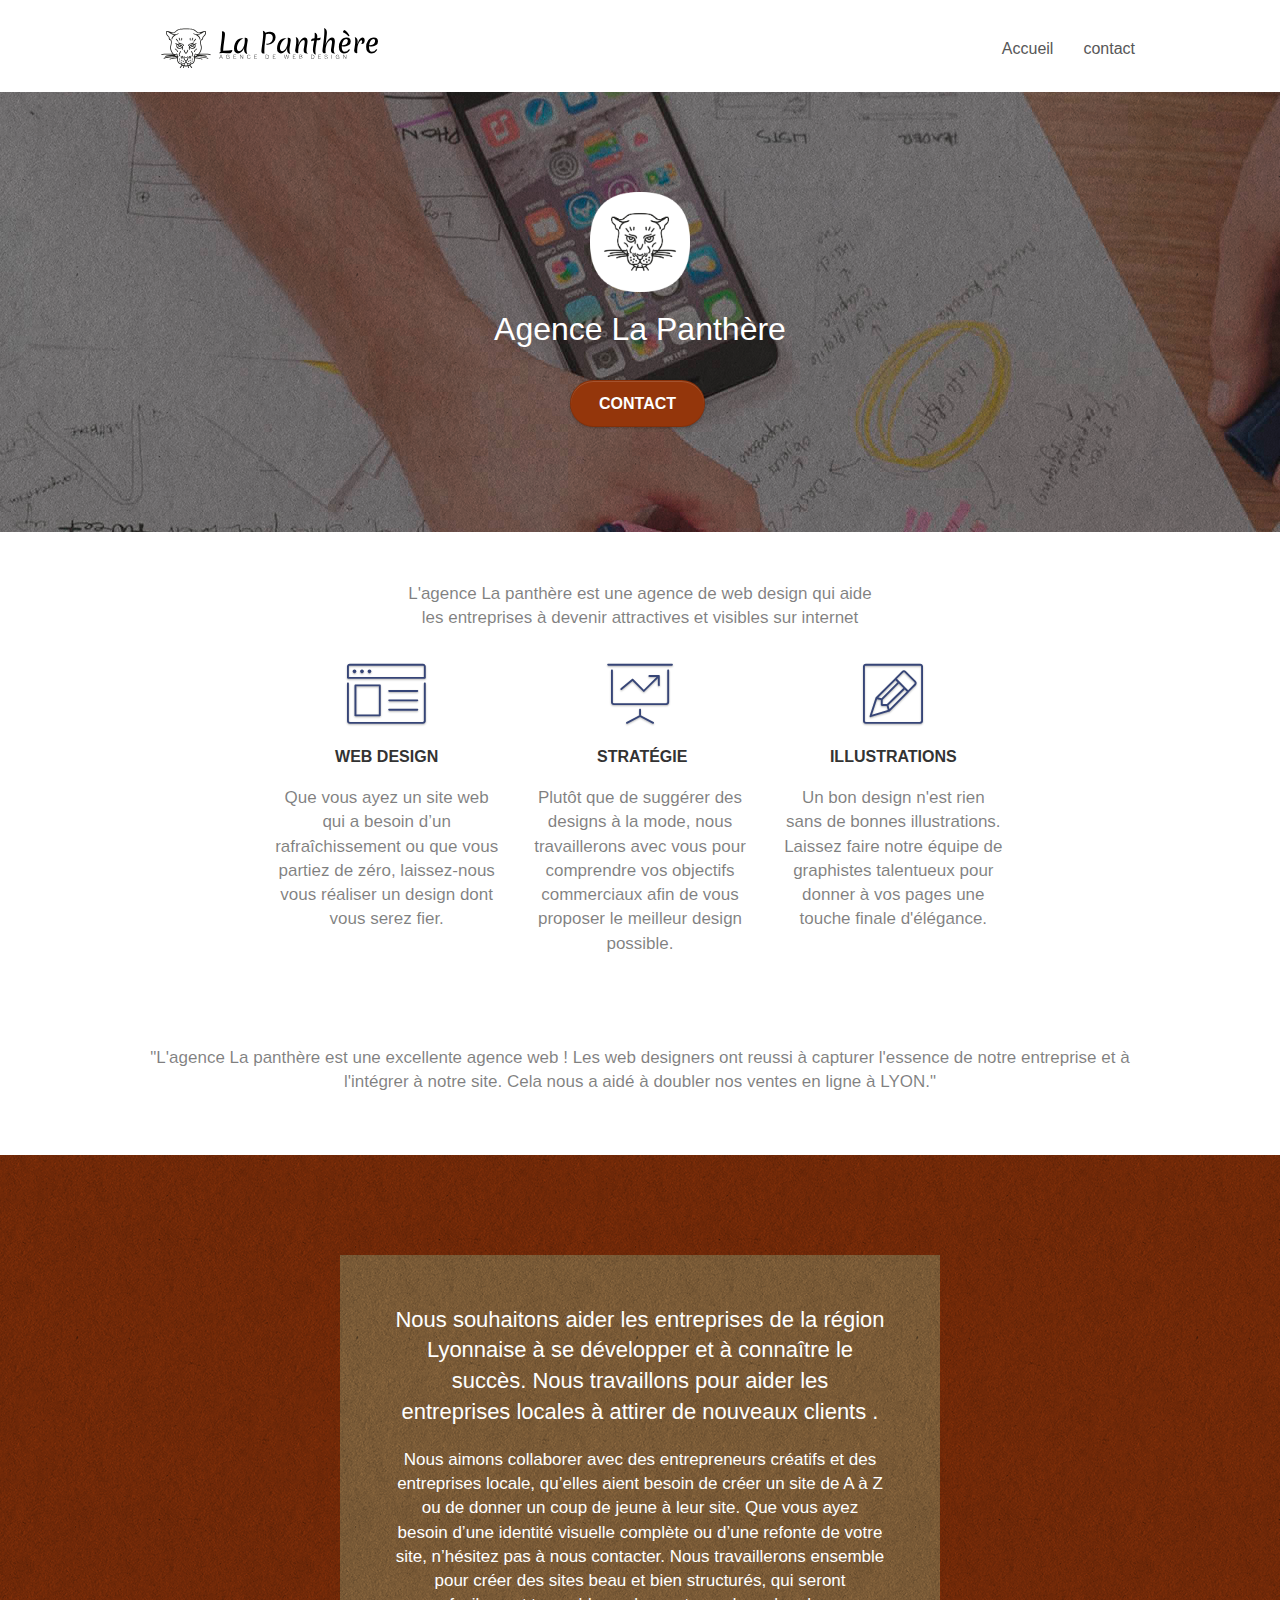
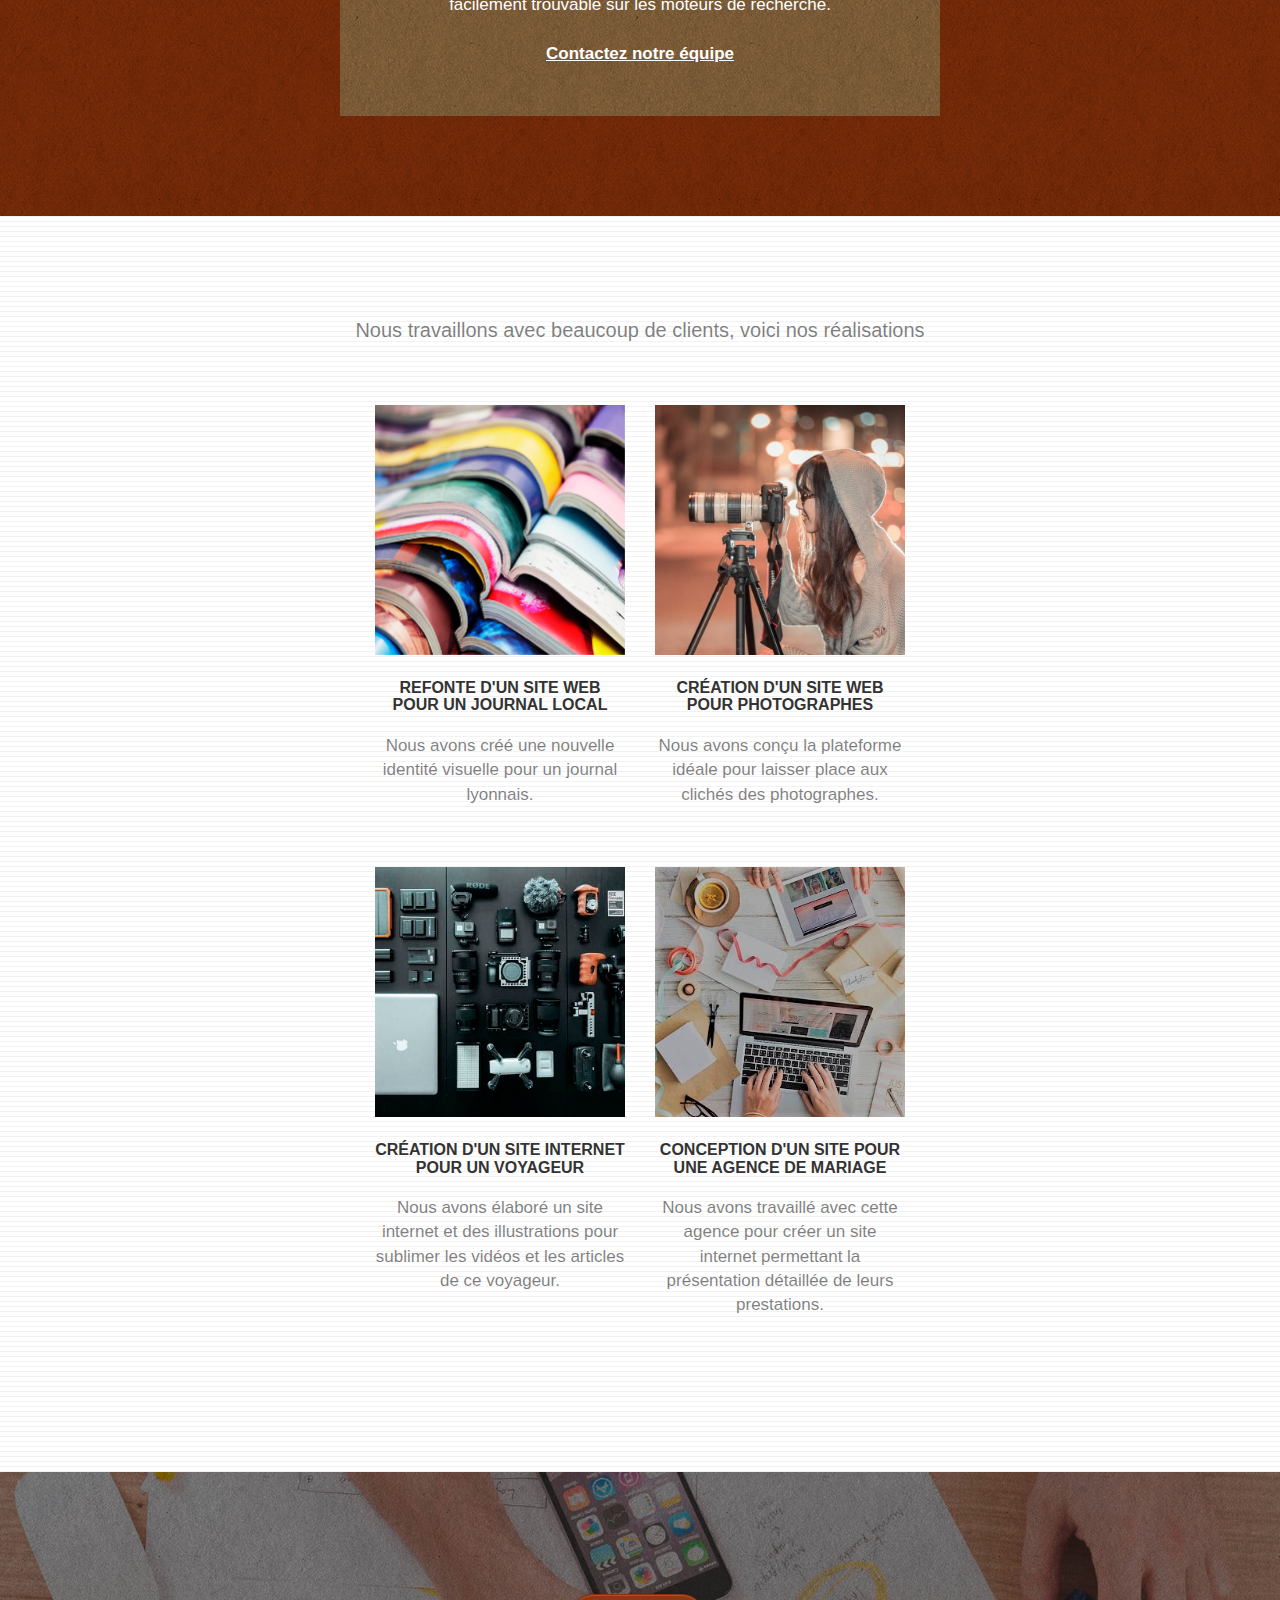
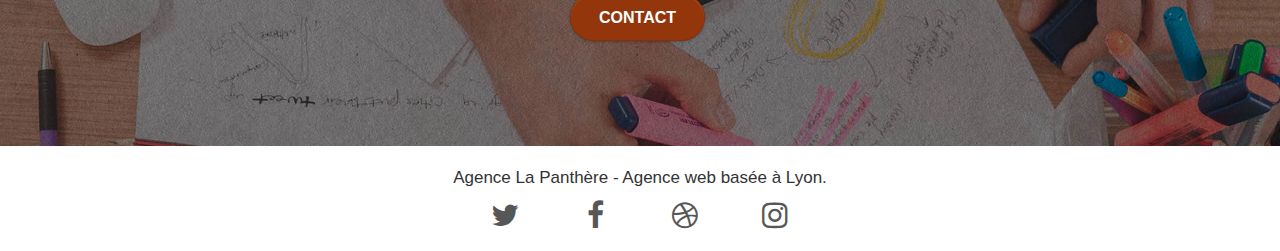
<file: panthere_apres/index.html>
<!doctype html>
<html lang="fr">

<head>
	<meta charset="utf-8">
	<meta name="keywords"
		content="La panthere, Web design, agence web, site internet, création site web, illustrations, stratégie web, Lyon, Rhône-Alpes">
	<meta name="description"
		content="La panthere, entreprise de Web design à Lyon, qui conseille et aide les entreprises quel que soit leur domaine à réaliser leur futur projet.">
	<meta name="viewport" content="width=device-width, initial-scale=1.0, viewport-fit=cover">
	<link rel="shortcut icon" type="image/png" href="favicon.jpg">
	<link rel="stylesheet" type="text/css" href="./css/bootstrap.css">
	<link rel="stylesheet" type="text/css" href="style.css">
	<link rel="stylesheet" type="text/css" href="./css/font-awesome.css">
	<link rel="stylesheet" type="text/css" href="./css/et-line.css">
	<script src="./js/jquery-2.1.0.js"></script>
	<script src="./js/bootstrap.js"></script>
	<script src="./js/blocs.js"></script>
	<script src="./js/jqBootstrapValidation.js"></script>
	<script src="./js/formHandler.js"></script>
	<script src="./js/gmaps.js"></script>
	<script src="./js/jquery.touchSwipe.js"></script>
	<title>La Panthere, agence de web design</title>
</head>

<body>


	<header>
		<div class="bloc bgc-white l-bloc " id="bloc-0">
			<div class="container bloc-sm">

				<nav class="navbar row">
					<div class="navbar-header">
						<a class="navbar-brand" href="index.html"><img src="img/agence-la-panthere-monochrome.svg"
								alt="paris web design logo agence web meilleure agence" height="40" /></a>
					</div>
					<div class="collapse navbar-collapse navbar-1 special-dropdown-nav">
						<ul class="site-navigation nav navbar-nav">
							<li>
								<a href="index.html">Accueil</a>
							</li>
							<li>
							</li>
							<li>
								<a href="contact.html">contact</a>
							</li>
						</ul>
					</div>
				</nav>
			</div>
		</div>
	</header>

	<main>

		<div class="bloc bgc-dark-slate-blue bg-banniere d-bloc bg-t-edge bloc-bg-texture texture-paper b-parallax"
			id="bloc-1-hero">
			<div class="container bloc-lg">
				<div class="row tight-width-whitespace">
					<div class="col-sm-12">
						<img src="img/logo.png" class="center-block image-resize-mode" width="100"
							alt="Agence La Panthère, agence web paris, création logo paris" />
						<h1 class="text-center hero-bloc-text tc-white ">
							Agence La Panthère
						</h1>
						<div class="text-center">
							<a href="contact.html" class="btn btn-lg btn-clean btn-rd cta-hero btn-atomic-tangerine"
								id="cta-hero">Contact</a>
						</div>
					</div>
				</div>
			</div>
		</div>

		<div class="bloc bgc-white l-bloc" id="bloc-2-services">
			<div class="container bloc-md">
				<div class="row">
					<div class="titre-page-texte">
						<p>L'agence La panthère est une agence de web design qui aide <br>les entreprises à devenir
							attractives et visibles sur internet</p>
					</div>
				</div>
				<div class="row voffset-lg med-width-whitespace">
					<div class="col-sm-4">
						<div class="text-center">
							<span class="et-icon-browser sm-shadow icon-dark-slate-blue icons icon-lg"></span>
						</div>
						<h3 class="mg-md text-center">
							Web design
						</h3>
						<p class="text-center ">
							Que vous ayez un site web qui a besoin d&rsquo;un rafraîchissement ou que vous partiez de
							zéro, laissez-nous vous réaliser un design dont vous serez fier.
						</p>
					</div>
					<div class="col-sm-4">
						<div class="text-center">
							<span class="et-icon-presentation sm-shadow icon-dark-slate-blue icons icon-lg"></span>
						</div>
						<h3 class="mg-md text-center">
							&nbsp;Stratégie
						</h3>
						<p class="text-center ">
							Plutôt que de suggérer des designs à la mode, nous travaillerons avec vous pour comprendre
							vos objectifs commerciaux afin de vous proposer le meilleur design possible.<br>
						</p>
					</div>
					<div class="col-sm-4">
						<div class="text-center">
							<span class="et-icon-edit sm-shadow icon-dark-slate-blue icons icon-lg"></span>
						</div>
						<h3 class="mg-md text-center">
							Illustrations
						</h3>
						<p class="text-center ">
							Un bon design n'est rien sans de bonnes illustrations. Laissez faire notre équipe de
							graphistes talentueux pour donner à vos pages une touche finale d'élégance.
						</p>
					</div>
				</div>
				<div class="row voffset-lg voffset">
					<div class="text-central">
						<p>"L'agence La panthère est une excellente agence web ! Les web designers ont reussi à capturer
							l'essence de notre entreprise et à l'intégrer à notre site. Cela nous a aidé à doubler nos
							ventes en ligne à LYON."</p>

					</div>
				</div>
			</div>
		</div>

		<div class="bloc tc-white bgc-atomic-tangerine bg-presentation d-bloc bloc-bg-texture texture-paper b-parallax"
			id="bloc-3-what-i-do">
			<div class="container bloc-lg">
				<div class="row tight-width-whitespace black-background">
					<div class="col-sm-12">
						<h2 class="mg-md text-center tc-white">
							Nous souhaitons aider les entreprises de la région Lyonnaise à se développer et à connaître
							le succès. Nous travaillons pour aider les entreprises locales à attirer de nouveaux clients
							.<br>
						</h2>
						<p class="text-center white">
							Nous aimons collaborer avec des entrepreneurs créatifs et des entreprises locale, qu’elles
							aient besoin de créer un site de A à Z ou de donner un coup de jeune à leur site. Que vous
							ayez besoin d’une identité visuelle complète ou d’une refonte de votre site, n’hésitez pas à
							nous contacter. Nous travaillerons ensemble pour créer des sites beau et bien structurés,
							qui seront facilement trouvable sur les moteurs de recherche. <br><br><a
								class="ltc-white bold-link" href="contact.html">Contactez notre équipe</a><br>
						</p>
					</div>
				</div>
			</div>
		</div>

		<div class="bloc bgc-white bg-lines-h2-bg bg-repeat l-bloc" id="bloc-4-portfolio">
			<div class="container bloc-lg">
				<div class="row">
					<div class="texte-clients">
						<p>Nous travaillons avec beaucoup de clients, voici nos réalisations</p>
					</div>
				</div>
				<div class="row tight-width-whitespace portfolio-row">
					<div class="col-sm-6">
						<a href="#" data-lightbox="img/livres.jpg" data-gallery-id="gallery-1"
							data-caption="Refonte d'un site web pour un journal local" data-frame="snapshot-lb"><img
								src="img/livres.jpg" alt="Pile de livres" class="img-responsive portfolio-thumb" /></a>
						<h3 class="mg-md text-center">
							Refonte d'un site web pour un journal local
						</h3>
						<p class="text-center">
							Nous avons créé une nouvelle identité visuelle pour un journal lyonnais.
						</p>
					</div>
					<div class="col-sm-6">
						<a href="#" data-lightbox="img/fille_photographe.jpg" data-gallery-id="gallery-1"
							data-caption="Création d'un site web pour photographes" data-frame="snapshot-lb"><img
								src="img/fille_photographe.jpg" class="img-responsive portfolio-thumb"
								alt="Fille qui prend une photo" /></a>
						<h3 class="mg-md text-center">
							Création d'un site web pour photographes
						</h3>
						<p class="text-center">
							Nous avons conçu la plateforme idéale pour laisser place aux clichés des photographes.
						</p>
					</div>
				</div>
				<div class="row tight-width-whitespace portfolio-row">
					<div class="col-sm-6">
						<a href="#" data-lightbox="img/materiel_photographie.jpg" data-gallery-id="gallery-1"
							data-caption="Création d'un site internet pour un voyageur" data-frame="snapshot-lb"><img
								src="img/materiel_photographie.jpg" class="img-responsive portfolio-thumb"
								alt="Matériel photo" /></a>
						<h3 class="mg-md text-center">
							Création d'un site internet pour un voyageur
						</h3>
						<p class="text-center">
							Nous avons élaboré un site internet et des illustrations pour sublimer les vidéos et les
							articles de ce voyageur.
						</p>
					</div>
					<div class="col-sm-6">
						<a href="#" data-lightbox="img/bureau_macbook.jpg" data-gallery-id="gallery-1"
							data-caption="Conception d'un site pour une agence de mariage" data-frame="snapshot-lb"><img
								src="img/bureau_macbook.jpg" class="img-responsive portfolio-thumb"
								alt="Macbook vue de haut " /></a>
						<h3 class="mg-md text-center">
							Conception d'un site pour une agence de mariage
						</h3>
						<p class="text-center">
							Nous avons travaillé avec cette agence pour créer un site internet permettant la
							présentation détaillée de leurs prestations.
						</p>
					</div>
				</div>
			</div>
		</div>

		<div class="bloc bgc-dark-slate-blue bg-banniere d-bloc bloc-bg-texture texture-paper" id="bloc-5-cta">
			<div class="container bloc-lg">
				<div class="row">
					<div class="col-sm-12 text-center">
						<a href="contact.html"
							class="btn btn-atomic-tangerine btn-clean btn-rd btn-lg cta-hero">Contact</a>
					</div>
				</div>
			</div>
		</div>
	</main>
	<footer>
		<div class="container bloc-sm">
			<div class="row">
				<div class="texte-basdepage">
					<p>
						Agence La Panthère - Agence web basée à Lyon.
					</p>
					<div class="row row-no-gutters social">
						<div class="col-sm-3">
							<div class="text-center">
								<a class="social" href="index.html"><span class="fa fa-twitter icon-md"></span></a>
							</div>
						</div>
						<div class="col-sm-3">
							<div class="text-center">
								<a class="social" href="index.html"><span class="fa fa-facebook icon-md"></span></a>
							</div>
						</div>
						<div class="col-sm-3">
							<div class="text-center">
								<a class="social" href="index.html"><span class="fa fa-dribbble icon-md"></span></a>
							</div>
						</div>
						<div class="col-sm-3">
							<div class="text-center">
								<a class="social" href="index.html"><span class="fa fa-instagram icon-md"></span></a>
							</div>
						</div>
						<div class="row">

						</div>
					</div>
				</div>
			</div>
		</div>
	</footer>
</body>

</html>
</file>
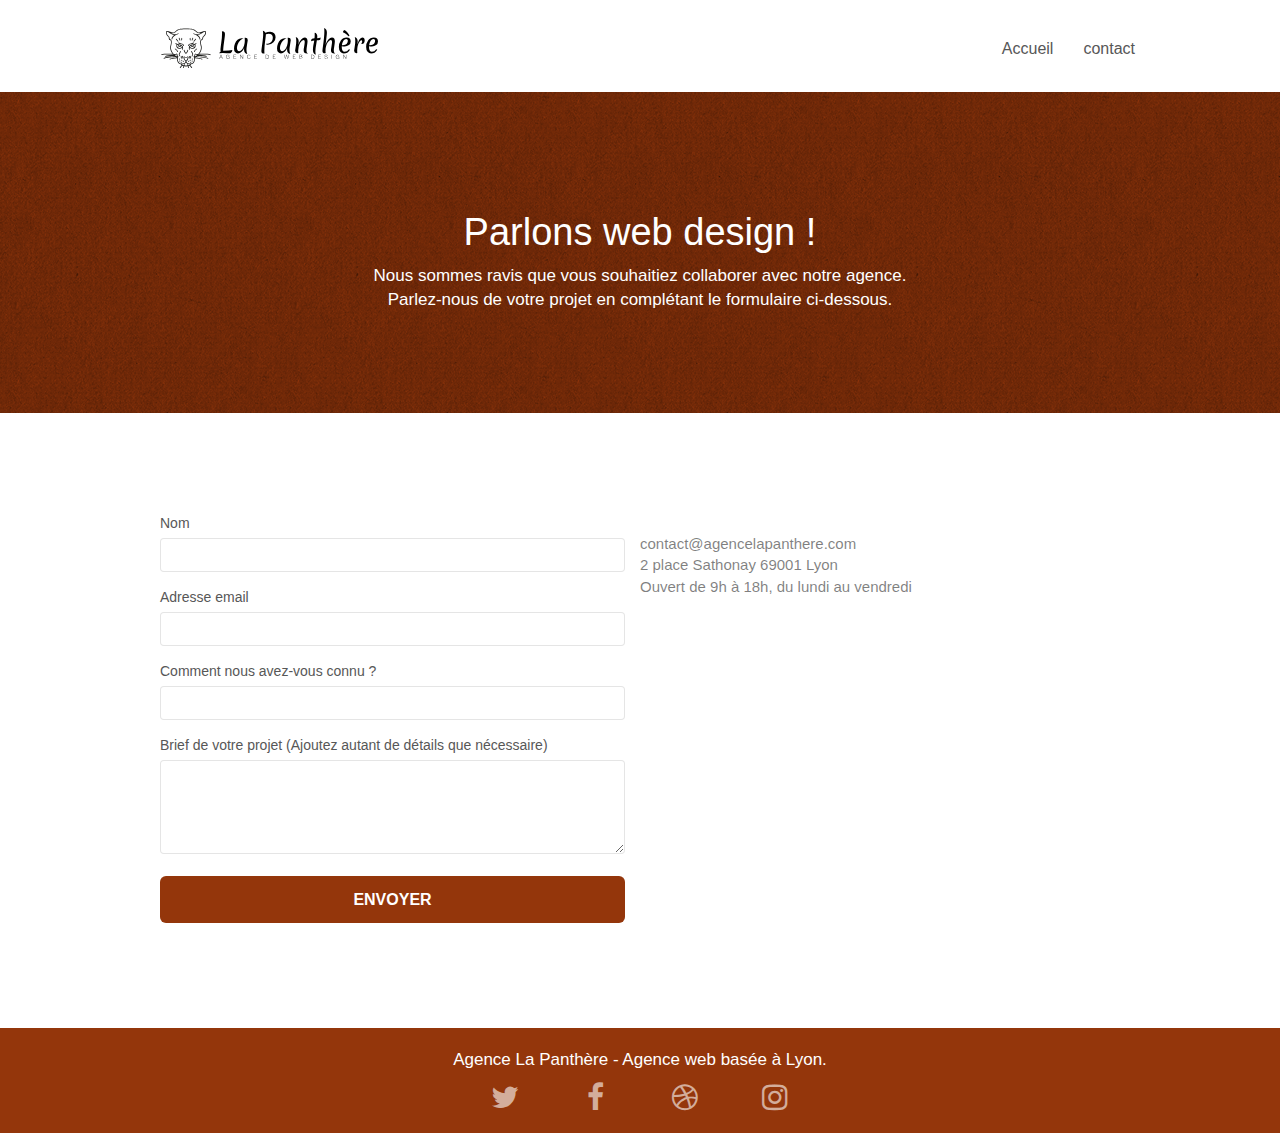
<file: panthere_apres/contact.html>
<!doctype html>
<html lang="fr">

<head>
	<meta charset="utf-8">
	<meta name="keywords"
		content="La panthere, Web design, agence web, site internet, création site web, illustrations, stratégie web, Lyon, Rhône-Alpes">
	<meta name="description"
		content="La panthere, entreprise de Web design à Lyon, qui conseille et aide les entreprises quel que soit leur domaine à réaliser leur futur projet.">
	<meta name="viewport" content="width=device-width, initial-scale=1.0, viewport-fit=cover">
	<link rel="shortcut icon" type="image/png" href="favicon.jpg">
	<link rel="stylesheet" type="text/css" href="./css/bootstrap.css">
	<link rel="stylesheet" type="text/css" href="style.css">
	<link rel="stylesheet" type="text/css" href="./css/font-awesome.css">
	<link rel="stylesheet" type="text/css" href="./css/et-line.css">
	<script src="./js/jquery-2.1.0.js"></script>
	<script src="./js/bootstrap.js"></script>
	<script src="./js/blocs.js"></script>
	<script src="./js/jqBootstrapValidation.js"></script>
	<script src="./js/formHandler.js"></script>
	<script src="./js/gmaps.js"></script>
	<script src="./js/jquery.touchSwipe.js"></script>
	<title>page contact du site web La panthere, agence de web</title>
</head>

<body>
	<header>
		<div class="page-container">
			<div class="bloc bgc-white l-bloc " id="bloc-0">
				<div class="container bloc-sm">
					<nav class="navbar row">
						<div class="navbar-header">
							<a class="navbar-brand" href="index.html"><img src="img/agence-la-panthere-monochrome.svg"
									alt="atlanta web design logo" height="40" /></a>

						</div>

						<div class="collapse navbar-collapse navbar-1 special-dropdown-nav" id="navbar">
							<ul class="site-navigation nav navbar-nav">
								<li>
									<a href="index.html">Accueil</a>
								</li>
								<li>
								</li>
								<li>
									<a href="contact.html">contact</a>
								</li>
							</ul>
						</div>
					</nav>
				</div>
			</div>
	</header>
	<main>
		<div class="bloc bg-dots-bg bg-repeat bgc-atomic-tangerine d-bloc bloc-bg-texture texture-paper" id="bloc-6">
			<div class="container bloc-lg">
				<div class="row">
					<div class="col-sm-12">
						<h1 class="text-center hero-bloc-text tc-white">
							Parlons web design !
						</h1>
						<p class="text-center mg-lg tc-white tight-width-whitespace">
							Nous sommes ravis que vous souhaitiez collaborer avec notre agence.<br>
							Parlez-nous de votre projet en complétant le formulaire ci-dessous.
						</p>
					</div>
				</div>
			</div>
		</div>

		<div class="bloc bgc-white l-bloc" id="bloc-7">
			<div class="container bloc-lg">
				<div class="row">
					<div class="col-sm-6">
						<form id="form_1" novalidate success-msg="Your message has been sent."
							fail-msg="Sorry it seems that our mail server is not responding, Sorry for the inconvenience!">
							<div class="form-group">
								<label>
									Nom
								</label>
								<input id="name" class="form-control" required />
							</div>
							<div class="form-group">
								<label>
									Adresse email
								</label>
								<input id="email" class="form-control" type="email" required />
							</div>
							<div class="form-group">
								<label>
									Comment nous avez-vous connu ?
								</label>
								<input class="form-control" type="email" required id="input_504" />
							</div>
							<div class="form-group">
								<label>
									Brief de votre projet (Ajoutez autant de détails que nécessaire)<br>
								</label><textarea id="message" class="form-control" rows="4" cols="50"
									required></textarea>
							</div>
							<button class="bloc-button btn btn-lg btn-block cta-hero btn-atomic-tangerine"
								type="submit">
								Envoyer
							</button>
						</form>
					</div>
					<div class="form-contact">
						<p>
							contact@agencelapanthere.com<br>
							2 place Sathonay 69001 Lyon<br>
							Ouvert de 9h à 18h, du lundi au vendredi<br>
						</p>
					</div>
				</div>
			</div>
		</div>
	</main>
	<footer>
		<div class="bloc bgc-atomic-tangerine d-bloc" id="bloc-8">
			<div class="container bloc-sm">
				<div class="row">
					<div class="texte-basdepage-blanc">
						<p>
							Agence La Panthère - Agence web basée à Lyon.
						</p>
						<div class="row row-no-gutters social">
							<div class="col-sm-3">
								<div class="text-center">
									<a class="social" href="index.html"><span class="fa fa-twitter icon-md"></span></a>
								</div>
							</div>
							<div class="col-sm-3">
								<div class="text-center">
									<a class="social" href="index.html"><span class="fa fa-facebook icon-md"></span></a>
								</div>
							</div>
							<div class="col-sm-3">
								<div class="text-center">
									<a class="social" href="index.html"><span class="fa fa-dribbble icon-md"></span></a>
								</div>
							</div>
							<div class="col-sm-3">
								<div class="text-center">
									<a class="social" href="index.html"><span
											class="fa fa-instagram icon-md"></span></a>
								</div>
							</div>
						</div>
					</div>
				</div>
			</div>
		</div>
		</div>
	</footer>
</body>

</html>
</file>
<file: panthere_apres/style.css>
body {
    margin: 0;
    padding: 0;
    background: #FFF;
    overflow-x: hidden;
    -webkit-font-smoothing: antialiased;
    -moz-osx-font-smoothing: grayscale;
}

a,
button {
    transition: all .3s ease-in-out;
    outline: none!important;
}

a:hover {
    text-decoration: none;
    cursor: pointer;
}

.row { 
    padding-right: 20px;
    padding-left: 20px;
 }


#page-loading-blocs-notifaction {
    position: fixed;
    top: 0;
    bottom: 0;
    width: 100%;
    z-index: 100000;
    background: #FFFFFF url("img/pageload-spinner.gif") no-repeat center center;
}

.texte-clients p{
font-size: 20px;
text-align: center;
}

.texte-basdepage p{
    font-size: 17px;
    text-align: center;
    }


.texte-basdepage-blanc p {
        font-size: 17px;
        text-align: center;
        color: rgb(255, 255, 255);
}

.form-contact p {
margin-top: 20px;
    font-size: 15px;
}

.titre-page-texte p {
    font-size: 17px;
    text-align: center;
    }

    .text-central p {
        font-size: 17px;
        text-align: center;
        }
    
.bloc {
    width: 100%;
    clear: both;
    background: 50% 50% no-repeat;
    padding: 0 50px;
    -webkit-background-size: cover;
    -moz-background-size: cover;
    -o-background-size: cover;
    background-size: cover;
    position: relative;
}

.bloc .container {
    padding-left: 0;
    padding-right: 0;
}

.bloc-lg {
    padding: 100px 50px;
}

.bloc-md {
    padding: 50px;
}

.bloc-sm {
    padding: 20px 50px;
}

.bg-center,
.bg-l-edge,
.bg-r-edge,
.bg-t-edge,
.bg-b-edge,
.bg-tl-edge,
.bg-bl-edge,
.bg-tr-edge,
.bg-br-edge,
.bg-repeat {
    -webkit-background-size: auto!important;
    -moz-background-size: auto!important;
    -o-background-size: auto!important;
    background-size: auto!important;
}

.bg-repeat {
    background: repeat;
}

.bg-t-edge {
    background: top no-repeat;
}

.bloc-bg-texture::before {
    content: "";
    background-size: 2px 2px;
    position: absolute;
    top: 0;
    bottom: 0;
    left: 0;
    right: 0;
}

.texture-paper::before {
    background: url("img/texture-paper.png");
    background-size: 280px 280px;
}

.b-parallax {
    background-attachment: fixed;
}

.d-bloc {
    color: rgba(255, 255, 255, .7);
}

.d-bloc button:hover {
    color: rgba(255, 255, 255, .9);
}

.d-bloc .icon-round,
.d-bloc .icon-square,
.d-bloc .icon-rounded,
.d-bloc .icon-semi-rounded-a,
.d-bloc .icon-semi-rounded-b {
    border-color: rgba(255, 255, 255, .9);
}

.d-bloc .divider-h span {
    border-color: rgba(255, 255, 255, .2);
}

.d-bloc .a-btn,
.d-bloc .navbar a,
.d-bloc .navbar-brand,
.d-bloc a .icon-sm,
.d-bloc a .icon-md,
.d-bloc a .icon-lg,
.d-bloc a .icon-xl,
.d-bloc h1 a,
.d-bloc h2 a,
.d-bloc h3 a,
.d-bloc h4 a,
.d-bloc h5 a,
.d-bloc h6 a,
.d-bloc p a {
    color: rgba(255, 255, 255, .6);
}

.d-bloc .a-btn:hover,
.d-bloc .navbar a:hover,
.d-bloc .navbar-brand:hover,
.d-bloc a:hover .icon-sm,
.d-bloc a:hover .icon-md,
.d-bloc a:hover .icon-lg,
.d-bloc a:hover .icon-xl,
.d-bloc h1 a:hover,
.d-bloc h2 a:hover,
.d-bloc h3 a:hover,
.d-bloc h4 a:hover,
.d-bloc h5 a:hover,
.d-bloc h6 a:hover,
.d-bloc p a:hover {
    color: rgba(255, 255, 255, 1);
}

.d-bloc .navbar-toggle .icon-bar {
    background: rgba(255, 255, 255, 1);
}

.d-bloc .btn-wire,
.d-bloc .btn-wire:hover {
    color: rgba(255, 255, 255, 1);
    border-color: rgba(255, 255, 255, 1);
}

.d-bloc .panel {
    color: rgba(0, 0, 0, .5);
}

.d-bloc .panel button:hover {
    color: rgba(0, 0, 0, .7);
}

.d-bloc .panel icon {
    border-color: rgba(0, 0, 0, .7);
}

.d-bloc .panel .divider-h span {
    border-color: rgba(0, 0, 0, .1);
}

.d-bloc .panel .a-btn {
    color: rgba(0, 0, 0, .6);
}

.d-bloc .panel .a-btn:hover {
    color: rgba(0, 0, 0, 1);
}

.d-bloc .panel .btn-wire,
.d-bloc .panel .btn-wire:hover {
    color: rgba(0, 0, 0, .7);
    border-color: rgba(0, 0, 0, .3);
}

.d-bloc .panel,
.l-bloc {
    color: rgba(0, 0, 0, .5);
}

.d-bloc .panel button:hover,
.l-bloc button:hover {
    color: rgba(0, 0, 0, .7);
}

.l-bloc .icon-round,
.l-bloc .icon-square,
.l-bloc .icon-rounded,
.l-bloc .icon-semi-rounded-a,
.l-bloc .icon-semi-rounded-b {
    border-color: rgba(0, 0, 0, .7);
}

.d-bloc .panel .divider-h span,
.l-bloc .divider-h span {
    border-color: rgba(0, 0, 0, .1);
}

.d-bloc .panel .a-btn,
.l-bloc .a-btn,
.l-bloc .navbar a,
.l-bloc .navbar-brand,
.l-bloc a .icon-sm,
.l-bloc a .icon-md,
.l-bloc a .icon-lg,
.l-bloc a .icon-xl,
.l-bloc h1 a,
.l-bloc h2 a,
.l-bloc h3 a,
.l-bloc h4 a,
.l-bloc h5 a,
.l-bloc h6 a,
.l-bloc p a {
    color: rgba(0, 0, 0, .6);
}

.d-bloc .panel .a-btn:hover,
.l-bloc .a-btn:hover,
.l-bloc .navbar a:hover,
.l-bloc .navbar-brand:hover,
.l-bloc a:hover .icon-sm,
.l-bloc a:hover .icon-md,
.l-bloc a:hover .icon-lg,
.l-bloc a:hover .icon-xl,
.l-bloc h1 a:hover,
.l-bloc h2 a:hover,
.l-bloc h3 a:hover,
.l-bloc h4 a:hover,
.l-bloc h5 a:hover,
.l-bloc h6 a:hover,
.l-bloc p a:hover {
    color: rgba(0, 0, 0, 1);
}

.l-bloc .navbar-toggle .icon-bar {
    color: rgba(0, 0, 0, .6);
}

.d-bloc .panel .btn-wire,
.d-bloc .panel .btn-wire:hover,
.l-bloc .btn-wire,
.l-bloc .btn-wire:hover {
    color: rgba(0, 0, 0, .7);
    border-color: rgba(0, 0, 0, .3);
}

.voffset {
    margin-top: 30px;
}

.voffset-lg {
    margin-top: 80px;
}

.row-no-gutters {
    margin-right: 0;
    margin-left: 0;
}

.row.row-no-gutters > [class^="col-"],
.row.row-no-gutters > [class*=" col-"] {
    padding-right: 0;
    padding-left: 0;
}

#bloc-1-hero h1 {
    font-size: 32px;
}

#navbar 
{
  margin-right: 200px;
}

.navbar {
    margin-bottom: 0;
    z-index: 1;
}

.navbar-brand {
    height: auto;
    padding: 3px 15px;
    font-size: 25px;
    font-weight: normal;
    font-weight: 600;
    line-height: 44px;
}

.navbar-brand img {
    max-height: 200px;
    margin: 0 5px 0 0;
    display: inline;
}

.navbar-brand img[src$=svg] {
    min-width: 100px;
}

.nav-center .navbar-brand img {
    margin: 0;
}

.navbar .nav {
    padding-top: 2px;
    margin-right: -16px;
    float: right;
    z-index: 1;
}

.nav > li {
    float: left;
    margin-top: 4px;
    font-size: 16px;
}

.navbar-nav .open .dropdown-menu > li > a {
    text-align: inherit;
}

.nav > li a:hover,
.nav > li a:focus {
    background: transparent;
}

.navbar-toggle {
    margin: 10px 10px 0 0;
    border: 0px;
}

.navbar-toggle:hover {
    background: transparent!important;
}

.navbar-toggle .icon-bar {
    background-color: rgba(0, 0, 0, .5);
    width: 26px;
}

.nav-invert .navbar .nav {
    float: left;
}

.nav-invert .navbar-header,
.nav-invert .navbar-brand {
    float: right;
    position: relative;
    z-index: 2;
}

@media (min-width: 768px) {
    .site-navigation {
        position: absolute;
        top: 50%;
        right: 20px;
        transform: translate(0, -50%);
        -webkit-transform: translateY(-50%);
    }
    .nav > li .dropdown-menu a,
    .nav > li .dropdown-menu a:hover {
        color: #484848;
    }
    .nav-invert .site-navigation {
        left: 0;
        right: 0;
    }
    .nav-center {
        text-align: center;
    }
    .nav-center .navbar-header {
        width: 100%;
    }
    .nav-center .navbar-header,
    .nav-center .navbar-brand,
    .nav-center .nav > li {
        float: none;
        display: inline-block;
    }
    .nav-center .site-navigation {
        position: relative;
        width: 100%;
        right: 0;
        margin-right: 0px;
        margin-top: 20px;
    }
    .nav-center.mini-nav .navbar-toggle {
        float: none;
        margin: 10px auto 0;
    }
}

.nav > li > .dropdown a {
    background: none!important;
    display: block;
    padding: 14px 15px;
}

nav .caret {
    margin: 0 5px;
}

.dropdown-menu .dropdown-menu {
    top: -8px;
    left: 100%;
}

.dropdown-menu .dropmenu-flow-right {
    top: 100%;
    left: 0;
    margin-left: -1px;
    border-top-left-radius: 0;
    border-top-right-radius: 0;
}

.dropdown-menu .dropdown span {
    border: 4px solid black;
    border-top-color: transparent;
    border-right-color: transparent;
    border-bottom-color: transparent;
    margin: 6px -5px 0 0!important;
    float: right;
}

.mg-md {
    margin-top: 10px;
    margin-bottom: 20px;
}

.mg-lg {
    margin-top: 10px;
    margin-bottom: 40px;
}

.btn {
    margin: 0 5px 5px 0;
}

.btn.pull-right {
    margin: 0 0 5px 5px;
}

.btn-d,
.btn-d:hover,
.btn-d:focus {
    color: #FFF;
    background: rgba(0, 0, 0, .3);
}

button {
    outline: none!important;
}

.btn-rd {
    border-radius: 40px;
}

.btn-clean {
    border: 1px solid rgba(0, 0, 0, .08);
    border-bottom-color: rgba(0, 0, 0, .1);
    text-shadow: 0 1px 0 rgba(0, 0, 1, .1);
    box-shadow: 0 1px 3px rgba(0, 0, 1, .25), inset 0 1px 0 0 rgba(255, 255, 255, .15);
}

.icon-md {
    font-size: 30px!important;
}

.icon-lg {
    font-size: 60px!important;
}

.sm-shadow {
    text-shadow: 0 1px 2px rgba(0, 0, 0, .3);
}

.panel-sq,
.panel-sq .panel-heading,
.panel-sq .panel-footer {
    border-radius: 0;
}

.panel-rd {
    border-radius: 30px;
}

.panel-rd .panel-heading {
    border-radius: 29px 29px 0 0;
}

.panel-rd .panel-footer {
    border-radius: 0 0 29px 29px;
}

.form-control {
    border-color: rgba(0, 0, 0, .1);
    box-shadow: none;
}

.scrollToTop {
    width: 40px;
    height: 40px;
    position: fixed;
    bottom: 20px;
    right: 20px;
    opacity: 0;
    z-index: 500;
    transition: all .3s ease-in-out;
}

.scrollToTop span {
    margin-top: 6px;
}

.showScrollTop {
    font-size: 16px;
    opacity: 1;
}

a[data-lightbox] {
    position: relative;
    display: block;
    text-align: center;
}

a[data-lightbox]:hover::before {
    content: "+";
    font-family: "HelveticaNeue-Light", "Helvetica Neue Light", "Helvetica Neue", Helvetica, Arial;
    font-size: 32px;
    width: 50px;
    height: 50px;
    margin-left: -25px;
    border-radius: 50%;
    background: rgba(0, 0, 0, .6);
    color: #FFF;
    font-weight: 100;
    z-index: 1;
    position: absolute;
    top: 50%;
    transform: translateY(-50%);
    -webkit-transform: translateY(-50%);
}

a[data-lightbox]:hover img {
    opacity: 0.6;
    -webkit-animation-fill-mode: none;
    animation-fill-mode: none;
}

#lightbox-modal {
    display: flex;
    align-items: center;
}

#lightbox-modal .modal-dialog {
    width: 90%;
    max-width: 900px;
    margin: 0 auto 0;
}

#lightbox-modal .modal-dialog img {
    max-height: 90vh;
    margin: 0 auto;
}

.lightbox-caption {
    padding: 20px;
    color: #FFF;
    background: rgba(0, 0, 0, .5);
    position: absolute;
    left: 15px;
    right: 15px;
    bottom: 5px;
}

.close-lightbox {
    color: #FFF;
    font-size: 30px;
    position: absolute;
    top: 20px;
    right: 20px;
    z-index: 20;
    background: rgba(0, 0, 0, .5);
    border: none;
    line-height: 30px;
    padding: 0 9px 5px;
    opacity: 0.3;
}

.close-lightbox:hover,
.next-lightbox:hover,
.prev-lightbox:hover {
    opacity: 1.0;
    color: #FFF;
}

.next-lightbox,
.prev-lightbox {
    font-size: 20px;
    color: rgba(255, 255, 255, .9);
    background: rgba(0, 0, 0, .5);
    transition: all .2s ease-in-out;
    position: absolute;
    top: 45%;
    z-index: 1;
    opacity: 0.4;
}

.next-lightbox {
    padding: 6px 8px 1px 13px;
    right: 25px;
}

.prev-lightbox {
    padding: 6px 13px 1px 10px;
    left: 25px;
}

.snapshot-lb .modal-body {
    padding-bottom: 45px;
}

.snapshot-lb .lightbox-caption {
    padding: 0;
    color: rgba(0, 0, 0, .5);
    background: none;
}

h1,
h2,
h3,
h4,
h5,
h6,
label,
.btn,
a {
    font-family: "helvetica";
    font-weight: 400;
    color: #575757!important;
}

.container {
    max-width: 1000px;
}

.hero-bloc-text {
    font-size: 38px;
}

.hero-bloc-text-sub {
    font-size: 36px;
}

.statement-bloc-text {
    line-height: 26px;
    font-style: italic;
    font-size: 20px;
    text-align: center;
    font-weight: lighter;
    max-width: 520px;
    margin: auto;
}

p {
    font-size: 17px;
}

.tight-width-whitespace {
    max-width: 600px;
    margin: auto auto auto auto;
}

.h1 {
    font-size: 20px;
    font-family: "Open Sans";
}

.cta-hero {
    margin-top: 22px;
    color: #FFFFFF!important;
    text-transform: uppercase;
    padding: 12px 28px 12px 28px;
    font-size: 16px;
    font-weight: 700;
}

.social {
    max-width: 400px;
    margin: auto auto auto auto;
}

h2 {
    font-size: 22px;
    line-height: 1.4em;
}

h3 {
    font-size: 16px;
    text-transform: uppercase;
    font-weight: 700;
    color: #333333!important;
}

.med-width-whitespace {
    max-width: 800px;
    margin: auto auto auto auto;
    box-shadow: 0px 0px 0px #000000;
}

h1 {
    color: #333333!important;
}

h4 {
    color: #333333!important;
}

.icons {
    margin-bottom: 14px;
    margin-top: 24px;
}

.white {
    color: #FFFFFF!important;
}

.portfolio-thumb {
    margin-bottom: 24px;
}

.portfolio-row {
    margin-bottom: 44px;
    margin-top: 50px;
}

.avatar {
    box-shadow: 0px 4px 9px rgba(0, 0, 0, 0.3);
}

.black-background {
    background-color: rgba(165, 147, 99, 0.7);
    padding: 40px 40px 40px 40px;
}

.bold-link {
    font-weight: 900;
    text-decoration: underline!important;
}

.bgc-white {
    background-color: #FFFFFF;
}

.bgc-dark-slate-blue {
    background-color: #364577;
}

.bgc-atomic-tangerine {
    background-color: rgb(148,54,11);
}

.tc-white {
    color: rgb(255, 255, 255)!important
}

.btn-atomic-tangerine {
    background: #94360B;
    color: #FFFFFF!important;
}

.btn-atomic-tangerine:hover {
    background: #c27956!important;
    color: #FFFFFF!important;
}

.ltc-white {
    color: #FFFFFF!important;
}

.ltc-white:hover {
    color: #cccccc!important;
}

.ltc-atomic-tangerine {
    color: #94360B!important;
}

.ltc-atomic-tangerine:hover {
    color: #c27956!important;
}

.icon-dark-slate-blue {
    color: #364577!important;
    border-color: #364577!important;
}

.bg-dots-bg {
    background-image: url("img/dots-bg.png");
}

.bg-lines-h2-bg {
    background-image: url("img/lines-h2-bg.png");
}

.bg-banniere {
    background-image: url("img/agence-la-panthere.jpg");
}

.bg-presentation {
    background-image: url("img/image-de-presentation.jpg");
}

@media (max-width: 1024px) {
    .bloc {
        padding-left: 20px;
        padding-right: 20px;
    }
    .bloc.full-width-bloc,
    .bloc-tile-2.full-width-bloc .container,
    .bloc-tile-3.full-width-bloc .container,
    .bloc-tile-4.full-width-bloc .container {
        padding-left: 0;
        padding-right: 0;
    }
}

@media (max-width: 992px) and (min-width: 768px) {
    .navbar .nav {
        max-width: 80%
    }
    .nav-center.navbar .nav {
        max-width: 100%
    }
}


@media (max-width: 991px) {
    .container {
        width: 100%;
    }
    .b-parallax {
        background-attachment: scroll;
    }
    .header,
    #hero-bloc {
        overflow-x: hidden;
        position: relative;
    }

    .bloc-group,
    .bloc-group .bloc {
        display: block;
        width: 100%;
    }
    .bloc-fill-screen .fill-bloc-top-edge,
    .bloc-fill-screen .fill-bloc-bottom-edge {
        padding: 0 20px;
    }
}

@media (max-width: 767px) {
    .header {
        overflow-x: hidden;
        position: relative;
    }
    h1,
    h2,
    h3,
    h4,
    h5,
    h6,
    p,
    #disqus_thread {
        padding-left: 10px!important;
        padding-right: 10px!important;
    }
    .b-parallax {
        background-attachment: scroll;
    }
    .navbar .nav {
        padding-top: 0;
        border-top: 1px solid rgba(0, 0, 0, .2);
        float: none!important;
    }
    .navbar.row {
        margin-left: 0;
        margin-right: 0;
    }
    .site-navigation {
        position: inherit;
        transform: none;
        -webkit-transform: none;
        -ms-transform: none;
    }
    .nav > li {
        margin-top: 0;
        border-bottom: 1px solid rgba(0, 0, 0, .1);
        background: rgba(0, 0, 0, .05);
        text-align: left;
        padding-left: 15px;
        width: 100%;
    }
    .nav > li:hover {
        background: rgba(0, 0, 0, .08);
    }
    .dropdown .dropdown a .caret {
        float: none;
        margin: 5px 0 0 10px!important;
        border: 4px solid black;
        border-bottom-color: transparent;
        border-right-color: transparent;
        border-left-color: transparent;
    }
    #hero-bloc .navbar .nav {
        background: rgba(0, 0, 0, .8);
    }
    #hero-bloc .navbar .nav a {
        color: rgba(255, 255, 255, .6);
    }
    .hero {
        padding: 50px 0;
    }
    .hero-nav {
        left: -1px;
        right: -1px;
    }
    .navbar-collapse {
        padding: 0;
        overflow-x: hidden;
        -webkit-box-shadow: none;
        box-shadow: none;
    }
    .navbar-brand img {
        max-height: 40px;
        width: auto;
    }
    .nav-invert .navbar-header {
        float: none;
        width: 100%;
    }
    .nav-invert .navbar-toggle {
        float: left;
        margin-left: 10px;
    }
    .bloc {
        padding-left: 0;
        padding-right: 0;
    }
    .bloc-xxl,
    .bloc-xl,
    .bloc-lg {
        padding: 40px 0;
    }
    .bloc-sm,
    .bloc-md {
        padding-left: 0;
        padding-right: 0;
    }
    .bloc-tile-2 .container,
    .bloc-tile-3 .container,
    .bloc-tile-4 .container,
    .bloc-fill-screen .fill-bloc-top-edge,
    .bloc-fill-screen .fill-bloc-bottom-edge {
        padding-left: 0;
        padding-right: 0;
    }
    .a-block {
        padding: 0 10px;
    }
    .btn-dwn {
        display: none;
    }
    .voffset {
        margin-top: 5px;
    }
    .voffset-md {
        margin-top: 20px;
    }
    .voffset-lg {
        margin-top: 30px;
    }
    form {
        padding: 5px;
    }
    .close-lightbox {
        display: inline-block;
    }
    .blocsapp-device-iphone5 {
        background-size: 216px 425px;
        padding-top: 60px;
        width: 216px;
        height: 425px;
    }
    .blocsapp-device-iphone5 img {
        width: 180px;
        height: 320px;
    }
}

@media (max-width: 400px) {
    .bloc {
        padding-left: 0;
        padding-right: 0;
    }
}

@media (max-width: 767px) {
    .bloc-mob-center-text {
        text-align: center;
    }
}
</file>
<file: panthere_apres/css/et-line.css>
@font-face {
    font-family: et-line;
    src: url(../fonts/et-line.eot);
    src: url(../fonts/et-line.eot?#iefix) format('embedded-opentype'), url(../fonts/et-line.woff) format('woff'), url(../fonts/et-line.ttf) format('truetype'), url(../fonts/et-line.svg#et-line) format('svg');
    font-weight: 400;
    font-style: normal
}

.et-icon-adjustments,
.et-icon-alarmclock,
.et-icon-anchor,
.et-icon-aperture,
.et-icon-attachment,
.et-icon-bargraph,
.et-icon-basket,
.et-icon-beaker,
.et-icon-bike,
.et-icon-book-open,
.et-icon-briefcase,
.et-icon-browser,
.et-icon-calendar,
.et-icon-camera,
.et-icon-caution,
.et-icon-chat,
.et-icon-circle-compass,
.et-icon-clipboard,
.et-icon-clock,
.et-icon-cloud,
.et-icon-compass,
.et-icon-desktop,
.et-icon-dial,
.et-icon-document,
.et-icon-documents,
.et-icon-download,
.et-icon-dribbble,
.et-icon-edit,
.et-icon-envelope,
.et-icon-expand,
.et-icon-facebook,
.et-icon-flag,
.et-icon-focus,
.et-icon-gears,
.et-icon-genius,
.et-icon-gift,
.et-icon-global,
.et-icon-globe,
.et-icon-googleplus,
.et-icon-grid,
.et-icon-happy,
.et-icon-hazardous,
.et-icon-heart,
.et-icon-hotairballoon,
.et-icon-hourglass,
.et-icon-key,
.et-icon-laptop,
.et-icon-layers,
.et-icon-lifesaver,
.et-icon-lightbulb,
.et-icon-linegraph,
.et-icon-linkedin,
.et-icon-lock,
.et-icon-magnifying-glass,
.et-icon-map,
.et-icon-map-pin,
.et-icon-megaphone,
.et-icon-mic,
.et-icon-mobile,
.et-icon-newspaper,
.et-icon-notebook,
.et-icon-paintbrush,
.et-icon-paperclip,
.et-icon-pencil,
.et-icon-phone,
.et-icon-picture,
.et-icon-pictures,
.et-icon-piechart,
.et-icon-presentation,
.et-icon-pricetags,
.et-icon-printer,
.et-icon-profile-female,
.et-icon-profile-male,
.et-icon-puzzle,
.et-icon-quote,
.et-icon-recycle,
.et-icon-refresh,
.et-icon-ribbon,
.et-icon-rss,
.et-icon-sad,
.et-icon-scissors,
.et-icon-scope,
.et-icon-search,
.et-icon-shield,
.et-icon-speedometer,
.et-icon-strategy,
.et-icon-streetsign,
.et-icon-tablet,
.et-icon-target,
.et-icon-telescope,
.et-icon-toolbox,
.et-icon-tools,
.et-icon-tools-2,
.et-icon-trophy,
.et-icon-tumblr,
.et-icon-twitter,
.et-icon-upload,
.et-icon-video,
.et-icon-wallet,
.et-icon-wine {
    font-family: et-line;
    speak: none;
    font-style: normal;
    font-weight: 400;
    font-variant: normal;
    text-transform: none;
    line-height: 1;
    -webkit-font-smoothing: antialiased;
    -moz-osx-font-smoothing: grayscale;
    display: inline-block
}

.et-icon-mobile:before {
    content: "\e000"
}

.et-icon-laptop:before {
    content: "\e001"
}

.et-icon-desktop:before {
    content: "\e002"
}

.et-icon-tablet:before {
    content: "\e003"
}

.et-icon-phone:before {
    content: "\e004"
}

.et-icon-document:before {
    content: "\e005"
}

.et-icon-documents:before {
    content: "\e006"
}

.et-icon-search:before {
    content: "\e007"
}

.et-icon-clipboard:before {
    content: "\e008"
}

.et-icon-newspaper:before {
    content: "\e009"
}

.et-icon-notebook:before {
    content: "\e00a"
}

.et-icon-book-open:before {
    content: "\e00b"
}

.et-icon-browser:before {
    content: "\e00c"
}

.et-icon-calendar:before {
    content: "\e00d"
}

.et-icon-presentation:before {
    content: "\e00e"
}

.et-icon-picture:before {
    content: "\e00f"
}

.et-icon-pictures:before {
    content: "\e010"
}

.et-icon-video:before {
    content: "\e011"
}

.et-icon-camera:before {
    content: "\e012"
}

.et-icon-printer:before {
    content: "\e013"
}

.et-icon-toolbox:before {
    content: "\e014"
}

.et-icon-briefcase:before {
    content: "\e015"
}

.et-icon-wallet:before {
    content: "\e016"
}

.et-icon-gift:before {
    content: "\e017"
}

.et-icon-bargraph:before {
    content: "\e018"
}

.et-icon-grid:before {
    content: "\e019"
}

.et-icon-expand:before {
    content: "\e01a"
}

.et-icon-focus:before {
    content: "\e01b"
}

.et-icon-edit:before {
    content: "\e01c"
}

.et-icon-adjustments:before {
    content: "\e01d"
}

.et-icon-ribbon:before {
    content: "\e01e"
}

.et-icon-hourglass:before {
    content: "\e01f"
}

.et-icon-lock:before {
    content: "\e020"
}

.et-icon-megaphone:before {
    content: "\e021"
}

.et-icon-shield:before {
    content: "\e022"
}

.et-icon-trophy:before {
    content: "\e023"
}

.et-icon-flag:before {
    content: "\e024"
}

.et-icon-map:before {
    content: "\e025"
}

.et-icon-puzzle:before {
    content: "\e026"
}

.et-icon-basket:before {
    content: "\e027"
}

.et-icon-envelope:before {
    content: "\e028"
}

.et-icon-streetsign:before {
    content: "\e029"
}

.et-icon-telescope:before {
    content: "\e02a"
}

.et-icon-gears:before {
    content: "\e02b"
}

.et-icon-key:before {
    content: "\e02c"
}

.et-icon-paperclip:before {
    content: "\e02d"
}

.et-icon-attachment:before {
    content: "\e02e"
}

.et-icon-pricetags:before {
    content: "\e02f"
}

.et-icon-lightbulb:before {
    content: "\e030"
}

.et-icon-layers:before {
    content: "\e031"
}

.et-icon-pencil:before {
    content: "\e032"
}

.et-icon-tools:before {
    content: "\e033"
}

.et-icon-tools-2:before {
    content: "\e034"
}

.et-icon-scissors:before {
    content: "\e035"
}

.et-icon-paintbrush:before {
    content: "\e036"
}

.et-icon-magnifying-glass:before {
    content: "\e037"
}

.et-icon-circle-compass:before {
    content: "\e038"
}

.et-icon-linegraph:before {
    content: "\e039"
}

.et-icon-mic:before {
    content: "\e03a"
}

.et-icon-strategy:before {
    content: "\e03b"
}

.et-icon-beaker:before {
    content: "\e03c"
}

.et-icon-caution:before {
    content: "\e03d"
}

.et-icon-recycle:before {
    content: "\e03e"
}

.et-icon-anchor:before {
    content: "\e03f"
}

.et-icon-profile-male:before {
    content: "\e040"
}

.et-icon-profile-female:before {
    content: "\e041"
}

.et-icon-bike:before {
    content: "\e042"
}

.et-icon-wine:before {
    content: "\e043"
}

.et-icon-hotairballoon:before {
    content: "\e044"
}

.et-icon-globe:before {
    content: "\e045"
}

.et-icon-genius:before {
    content: "\e046"
}

.et-icon-map-pin:before {
    content: "\e047"
}

.et-icon-dial:before {
    content: "\e048"
}

.et-icon-chat:before {
    content: "\e049"
}

.et-icon-heart:before {
    content: "\e04a"
}

.et-icon-cloud:before {
    content: "\e04b"
}

.et-icon-upload:before {
    content: "\e04c"
}

.et-icon-download:before {
    content: "\e04d"
}

.et-icon-target:before {
    content: "\e04e"
}

.et-icon-hazardous:before {
    content: "\e04f"
}

.et-icon-piechart:before {
    content: "\e050"
}

.et-icon-speedometer:before {
    content: "\e051"
}

.et-icon-global:before {
    content: "\e052"
}

.et-icon-compass:before {
    content: "\e053"
}

.et-icon-lifesaver:before {
    content: "\e054"
}

.et-icon-clock:before {
    content: "\e055"
}

.et-icon-aperture:before {
    content: "\e056"
}

.et-icon-quote:before {
    content: "\e057"
}

.et-icon-scope:before {
    content: "\e058"
}

.et-icon-alarmclock:before {
    content: "\e059"
}

.et-icon-refresh:before {
    content: "\e05a"
}

.et-icon-happy:before {
    content: "\e05b"
}

.et-icon-sad:before {
    content: "\e05c"
}

.et-icon-facebook:before {
    content: "\e05d"
}

.et-icon-twitter:before {
    content: "\e05e"
}

.et-icon-googleplus:before {
    content: "\e05f"
}

.et-icon-rss:before {
    content: "\e060"
}

.et-icon-tumblr:before {
    content: "\e061"
}

.et-icon-linkedin:before {
    content: "\e062"
}

.et-icon-dribbble:before {
    content: "\e063"
}
</file>
